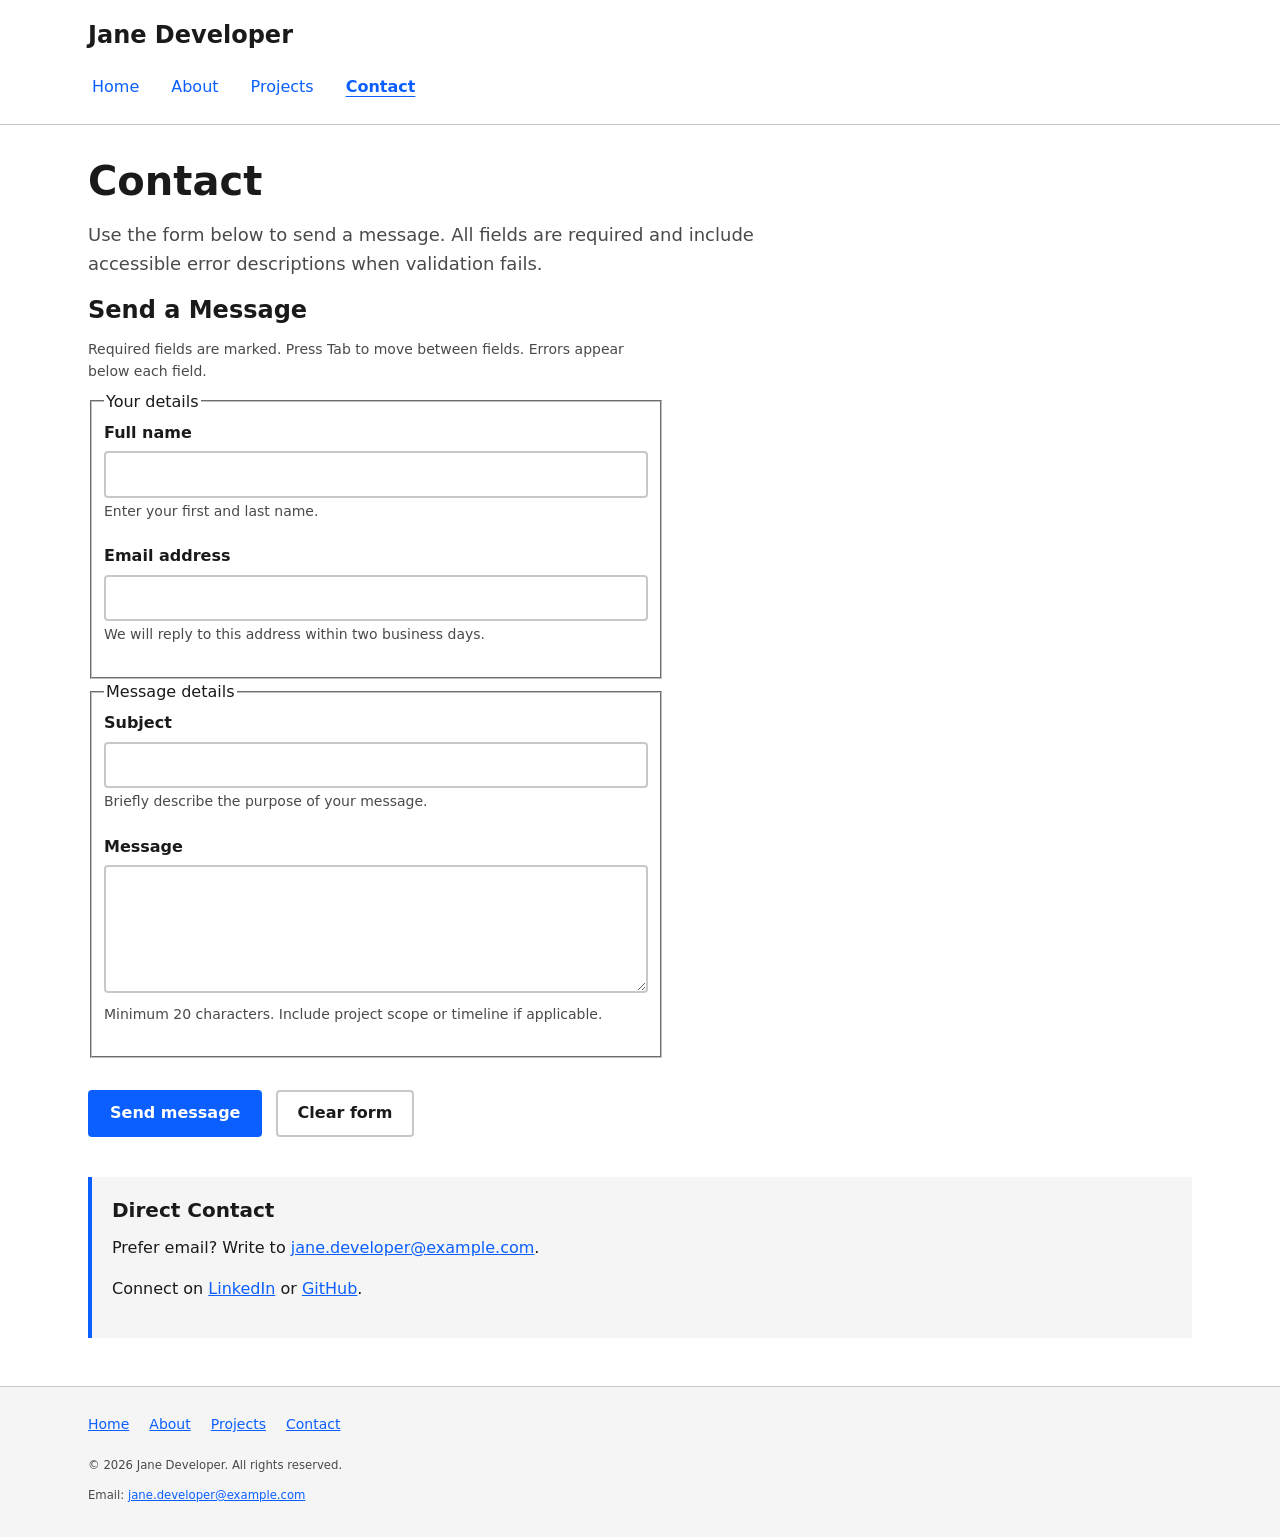
<file: contact.html>
<!DOCTYPE html>
<html lang="en">
<head>
  <meta charset="UTF-8">
  <meta name="viewport" content="width=device-width, initial-scale=1.0">
  <title>Contact Jane Developer | Hire Frontend Engineer</title>
  <meta name="description" content="Contact Jane Developer for frontend engineering, accessibility audits, and semantic web projects. Send a message using the accessible form.">
  <link rel="canonical" href="https://www.example.com/contact.html">
  <meta property="og:type" content="website">
  <meta property="og:title" content="Contact Jane Developer | Hire Frontend Engineer">
  <meta property="og:description" content="Contact Jane Developer for frontend engineering, accessibility audits, and semantic web projects. Send a message using the accessible form.">
  <meta property="og:url" content="https://www.example.com/contact.html">
  <meta property="og:locale" content="en_US">
  <link rel="stylesheet" href="css/styles.css">
</head>
<body>
  <a class="skip-link" href="#main-content">Skip to main content</a>

  <header class="site-header" role="banner">
    <section class="site-header__inner">
      <p class="site-title">
        <a href="index.html">Jane Developer</a>
      </p>
      <nav class="primary-nav" aria-label="Primary site navigation">
        <ul>
          <li><a href="index.html">Home</a></li>
          <li><a href="about.html">About</a></li>
          <li><a href="projects.html">Projects</a></li>
          <li><a href="contact.html" aria-current="page">Contact</a></li>
        </ul>
      </nav>
    </section>
  </header>

  <main id="main-content">
    <header>
      <h1>Contact</h1>
      <p class="lead">
        Use the form below to send a message. All fields are required and include
        accessible error descriptions when validation fails.
      </p>
    </header>

    <section aria-labelledby="contact-form-heading">
      <h2 id="contact-form-heading">Send a Message</h2>

      <form
        class="contact-form"
        id="contact-form"
        action="https://www.example.com/api/contact"
        method="post"
        novalidate
        aria-describedby="form-instructions"
      >
        <p id="form-instructions" class="field-hint">
          Required fields are marked. Press Tab to move between fields. Errors appear below each field.
        </p>

        <p id="form-status" role="status" aria-live="polite" class="field-hint"></p>

        <fieldset>
          <legend>Your details</legend>

          <p class="form-field">
            <label for="contact-name">Full name</label>
            <input
              type="text"
              id="contact-name"
              name="name"
              autocomplete="name"
              required
              minlength="2"
              maxlength="100"
              aria-required="true"
              aria-describedby="contact-name-hint contact-name-error"
            >
            <small id="contact-name-hint" class="field-hint">Enter your first and last name.</small>
            <strong id="contact-name-error" class="field-error" role="alert" hidden></strong>
          </p>

          <p class="form-field">
            <label for="contact-email">Email address</label>
            <input
              type="email"
              id="contact-email"
              name="email"
              autocomplete="email"
              required
              maxlength="254"
              aria-required="true"
              aria-describedby="contact-email-hint contact-email-error"
            >
            <small id="contact-email-hint" class="field-hint">We will reply to this address within two business days.</small>
            <strong id="contact-email-error" class="field-error" role="alert" hidden></strong>
          </p>
        </fieldset>

        <fieldset>
          <legend>Message details</legend>

          <p class="form-field">
            <label for="contact-subject">Subject</label>
            <input
              type="text"
              id="contact-subject"
              name="subject"
              required
              minlength="5"
              maxlength="150"
              aria-required="true"
              aria-describedby="contact-subject-hint contact-subject-error"
            >
            <small id="contact-subject-hint" class="field-hint">Briefly describe the purpose of your message.</small>
            <strong id="contact-subject-error" class="field-error" role="alert" hidden></strong>
          </p>

          <p class="form-field">
            <label for="contact-message">Message</label>
            <textarea
              id="contact-message"
              name="message"
              required
              minlength="20"
              maxlength="2000"
              aria-required="true"
              aria-describedby="contact-message-hint contact-message-error"
            ></textarea>
            <small id="contact-message-hint" class="field-hint">Minimum 20 characters. Include project scope or timeline if applicable.</small>
            <strong id="contact-message-error" class="field-error" role="alert" hidden></strong>
          </p>
        </fieldset>

        <p class="form-actions">
          <button type="submit">Send message</button>
          <button type="reset">Clear form</button>
        </p>
      </form>
    </section>

    <aside aria-labelledby="direct-contact-heading">
      <h2 id="direct-contact-heading">Direct Contact</h2>
      <p>
        Prefer email? Write to
        <a href="mailto:jane.developer@example.com">jane.developer@example.com</a>.
      </p>
      <p>
        Connect on
        <a href="https://www.linkedin.com/in/jane-developer" rel="me noopener noreferrer">LinkedIn</a>
        or
        <a href="https://github.com/jane-developer" rel="me noopener noreferrer">GitHub</a>.
      </p>
    </aside>
  </main>

  <footer class="site-footer" role="contentinfo">
    <section class="site-footer__inner">
      <nav aria-label="Footer site navigation">
        <ul>
          <li><a href="index.html">Home</a></li>
          <li><a href="about.html">About</a></li>
          <li><a href="projects.html">Projects</a></li>
          <li><a href="contact.html" aria-current="page">Contact</a></li>
        </ul>
      </nav>
      <p>
        <small>&copy; <time datetime="2026">2026</time> Jane Developer. All rights reserved.</small>
      </p>
      <p>
        <small>Email: <a href="mailto:jane.developer@example.com">jane.developer@example.com</a></small>
      </p>
    </section>
  </footer>

  <script src="js/contact-form.js" defer></script>
</body>
</html>
</file>
<file: css/styles.css>
/* Portfolio skeleton — WCAG 2.2 AA oriented base styles */

:root {
  --color-text: #1a1a1a;
  --color-text-muted: #4a4a4a;
  --color-bg: #ffffff;
  --color-bg-muted: #f5f5f5;
  --color-accent: #0b5fff;
  --color-accent-hover: #0948c7;
  --color-border: #c8c8c8;
  --color-error: #b00020;
  --color-focus: #0b5fff;
  --focus-ring: 3px solid var(--color-focus);
  --focus-offset: 2px;
  --font-sans: system-ui, -apple-system, "Segoe UI", Roboto, "Helvetica Neue", Arial, sans-serif;
  --max-width: 72rem;
  --line-height: 1.6;
}

*,
*::before,
*::after {
  box-sizing: border-box;
}

html {
  scroll-behavior: smooth;
}

@media (prefers-reduced-motion: reduce) {
  html {
    scroll-behavior: auto;
  }
}

body {
  margin: 0;
  font-family: var(--font-sans);
  font-size: 1rem;
  line-height: var(--line-height);
  color: var(--color-text);
  background-color: var(--color-bg);
}

/* Skip link — first focusable element for keyboard users */
.skip-link {
  position: absolute;
  top: -100%;
  left: 1rem;
  z-index: 1000;
  padding: 0.75rem 1rem;
  background-color: var(--color-accent);
  color: #ffffff;
  font-weight: 600;
  text-decoration: none;
  border-radius: 0 0 0.25rem 0.25rem;
}

.skip-link:focus-visible {
  top: 0;
  outline: var(--focus-ring);
  outline-offset: var(--focus-offset);
}

/* Global focus styles — visible keyboard focus only */
a:focus-visible,
button:focus-visible,
input:focus-visible,
textarea:focus-visible,
select:focus-visible,
summary:focus-visible {
  outline: var(--focus-ring);
  outline-offset: var(--focus-offset);
}

a {
  color: var(--color-accent);
}

a:hover {
  color: var(--color-accent-hover);
}

a:visited {
  color: #5a2d82;
}

/* Site header */
.site-header {
  border-bottom: 1px solid var(--color-border);
  background-color: var(--color-bg);
}

.site-header__inner {
  max-width: var(--max-width);
  margin: 0 auto;
  padding: 1rem 1.5rem;
}

.site-title {
  margin: 0 0 0.75rem;
  font-size: 1.5rem;
  font-weight: 700;
}

.site-title a {
  color: inherit;
  text-decoration: none;
}

.site-title a:hover {
  text-decoration: underline;
}

/* Primary navigation */
.primary-nav ul {
  display: flex;
  flex-wrap: wrap;
  gap: 0.5rem 1.5rem;
  margin: 0;
  padding: 0;
  list-style: none;
}

.primary-nav a {
  display: inline-block;
  padding: 0.5rem 0.25rem;
  font-weight: 500;
  text-decoration: none;
}

.primary-nav a[aria-current="page"] {
  font-weight: 700;
  text-decoration: underline;
  text-underline-offset: 0.25rem;
}

/* Main content */
main {
  max-width: var(--max-width);
  margin: 0 auto;
  padding: 2rem 1.5rem 3rem;
}

section + section,
article + article {
  margin-top: 2.5rem;
}

h1 {
  margin: 0 0 1rem;
  font-size: clamp(1.75rem, 4vw, 2.5rem);
  line-height: 1.2;
}

h2 {
  margin: 0 0 0.75rem;
  font-size: 1.5rem;
  line-height: 1.3;
}

h3 {
  margin: 0 0 0.5rem;
  font-size: 1.125rem;
  line-height: 1.35;
}

p {
  margin: 0 0 1rem;
  max-width: 65ch;
}

.lead {
  font-size: 1.125rem;
  color: var(--color-text-muted);
}

/* Hero */
.hero {
  padding: 1rem 0 2rem;
}

.hero__media {
  margin: 0 0 1.5rem;
}

.hero__media img {
  display: block;
  max-width: 12rem;
  height: auto;
  border-radius: 50%;
  border: 2px solid var(--color-border);
}

/* Card-style articles (projects, highlights) */
.card-grid {
  display: grid;
  gap: 1.5rem;
}

@media (min-width: 40rem) {
  .card-grid {
    grid-template-columns: repeat(2, 1fr);
  }
}

article {
  padding: 1.25rem;
  border: 1px solid var(--color-border);
  border-radius: 0.5rem;
  background-color: var(--color-bg-muted);
}

article header {
  margin-bottom: 0.75rem;
}

article figure {
  margin: 0 0 1rem;
}

article figure img {
  display: block;
  width: 100%;
  height: auto;
  border-radius: 0.25rem;
}

article figcaption {
  margin-top: 0.5rem;
  font-size: 0.875rem;
  color: var(--color-text-muted);
}

/* Aside (supplementary content) */
aside {
  margin-top: 2rem;
  padding: 1.25rem;
  border-left: 4px solid var(--color-accent);
  background-color: var(--color-bg-muted);
}

aside h2 {
  font-size: 1.25rem;
}

/* Lists */
ul,
ol {
  margin: 0 0 1rem;
  padding-left: 1.5rem;
  max-width: 65ch;
}

/* Buttons */
button,
[type="submit"],
[type="reset"] {
  display: inline-block;
  margin: 0.5rem 0.5rem 0.5rem 0;
  padding: 0.625rem 1.25rem;
  font-family: inherit;
  font-size: 1rem;
  font-weight: 600;
  line-height: 1.4;
  cursor: pointer;
  border: 2px solid transparent;
  border-radius: 0.25rem;
}

[type="submit"] {
  color: #ffffff;
  background-color: var(--color-accent);
}

[type="submit"]:hover {
  background-color: var(--color-accent-hover);
}

[type="reset"] {
  color: var(--color-text);
  background-color: transparent;
  border-color: var(--color-border);
}

/* Contact form */
.contact-form {
  max-width: 36rem;
}

.form-field {
  margin-bottom: 1.25rem;
}

.form-field label {
  display: block;
  margin-bottom: 0.375rem;
  font-weight: 600;
}

.form-field input,
.form-field textarea {
  width: 100%;
  padding: 0.625rem 0.75rem;
  font-family: inherit;
  font-size: 1rem;
  line-height: 1.4;
  border: 2px solid var(--color-border);
  border-radius: 0.25rem;
  background-color: var(--color-bg);
}

.form-field input[aria-invalid="true"],
.form-field textarea[aria-invalid="true"] {
  border-color: var(--color-error);
}

.form-field textarea {
  min-height: 8rem;
  resize: vertical;
}

.field-hint {
  margin: 0.375rem 0 0;
  font-size: 0.875rem;
  color: var(--color-text-muted);
}

.field-error {
  margin: 0.375rem 0 0;
  font-size: 0.875rem;
  font-weight: 600;
  color: var(--color-error);
}

.field-error[hidden] {
  display: none;
}

.form-actions {
  margin-top: 1.5rem;
}

/* Footer */
.site-footer {
  margin-top: auto;
  border-top: 1px solid var(--color-border);
  background-color: var(--color-bg-muted);
}

.site-footer__inner {
  max-width: var(--max-width);
  margin: 0 auto;
  padding: 1.5rem;
}

.site-footer p {
  margin: 0 0 0.5rem;
  font-size: 0.875rem;
  color: var(--color-text-muted);
}

.site-footer nav ul {
  display: flex;
  flex-wrap: wrap;
  gap: 0.5rem 1.25rem;
  margin: 0 0 1rem;
  padding: 0;
  list-style: none;
}

.site-footer nav a {
  font-size: 0.875rem;
}
</file>
